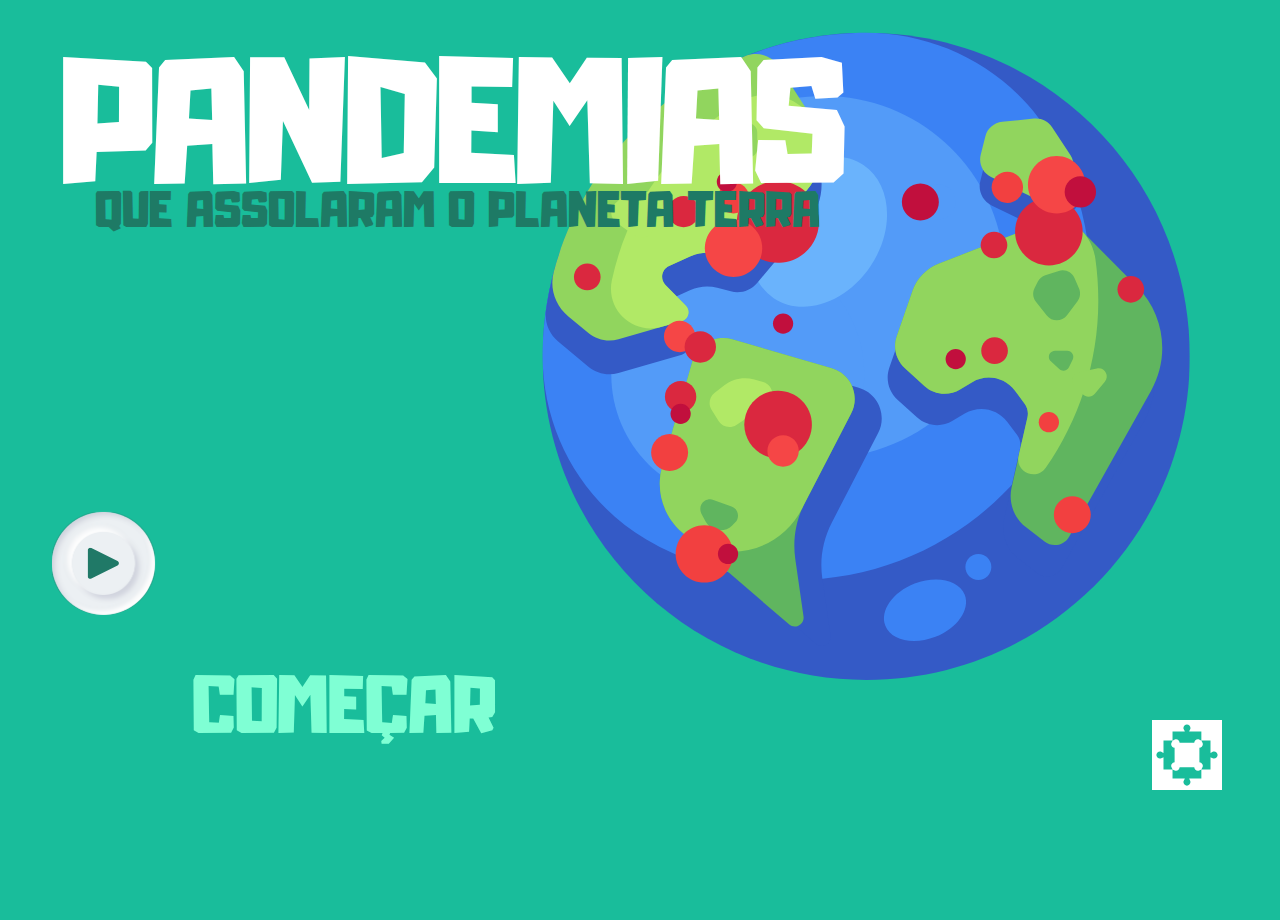
<file: index.html>
<!DOCTYPE html>
<html lang="pt-br">
<head>
    <meta charset="UTF-8">
    <meta http-equiv="X-UA-Compatible" content="IE=edge">
    <meta name="viewport" content="width=device-width, initial-scale=1.0">
    <title>SeriePandemias</title>

    <link rel="stylesheet" href="assets/bootstrap-5.0.2-dist/css/bootstrap.css">
    <link rel="stylesheet" href="assets/css/style.css" type="text/css" charset="utf-8">
    <link rel="stylesheet" href="assets/Adumu-font/stylesheet.css" type="text/css" charset="utf-8">
    <link rel="preconnect" href="https://fonts.googleapis.com">
    <link rel="preconnect" href="https://fonts.gstatic.com" crossorigin>
    <link href="https://fonts.googleapis.com/css2?family=Unlock&display=swap" rel="stylesheet">
</head>
<body class="fundex" >
    <div class="titulo-1">PANDEMIAS</div>

    <div class="titulo-2">QUE ASSOLARAM O PLANETA TERRA</div>
    <div>
    <a class="btn-play"s href="introducao.html">
        <img id="play"  src="assets/img/play.svg">
        <div class="titulo-3">COMEÇAR</div>
    </a>
    </div>

    <div>
    <img id="logo-eic" src="assets/img/logo-eic.svg">
    </div>
    <script src="assets/bootstrap-5.0.2-dist/js/bootstrap.js"></script>
    <script src="assets/bootstrap-5.0.2-dist/js/bootstrap.min.js"></script>
</body>
</html>
</file>
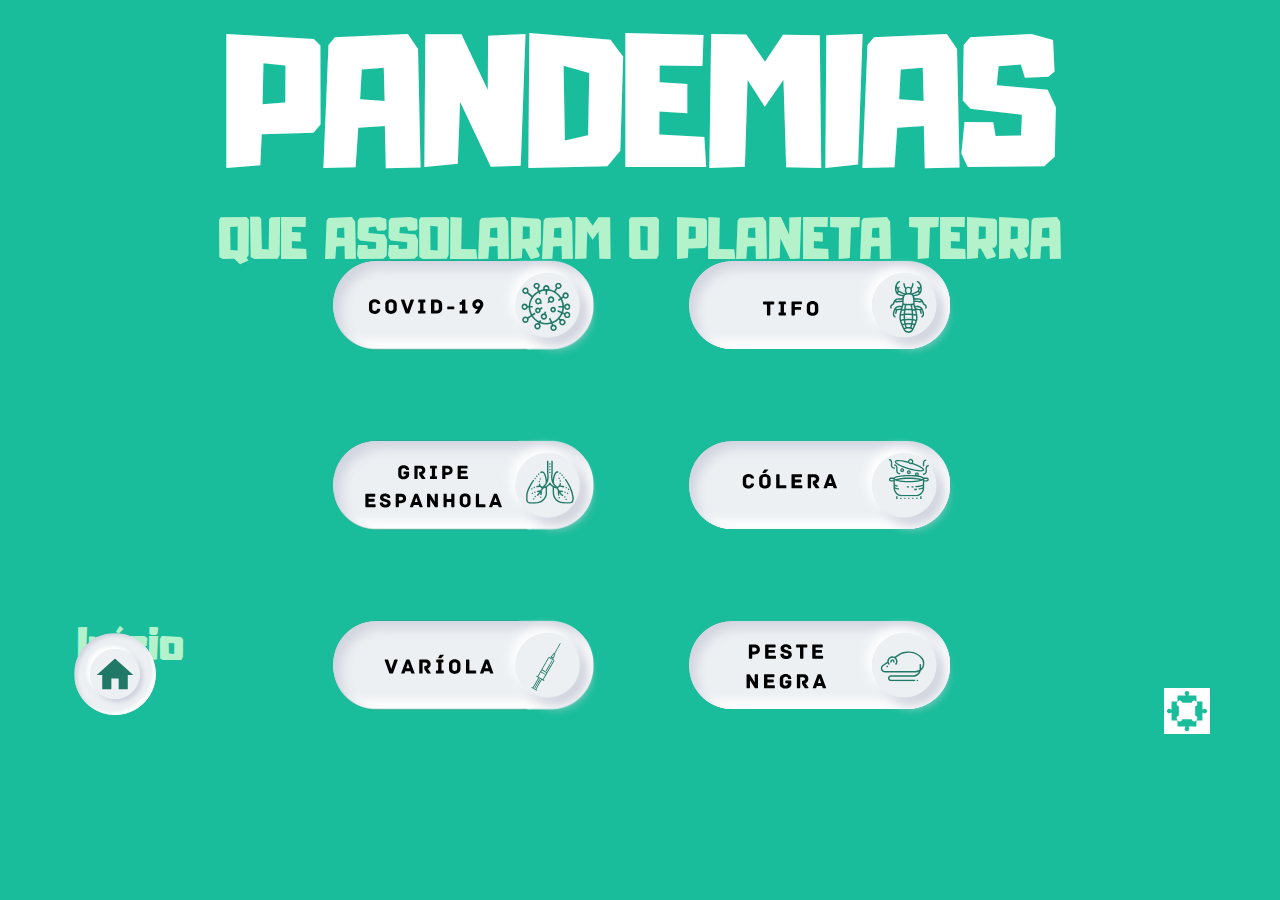
<file: MenuInicial.html>
<!DOCTYPE html>
<html lang="pt-br">
<head>
    <meta charset="UTF-8">
    <meta http-equiv="X-UA-Compatible" content="IE=edge">
    <meta name="viewport" content="width=device-width, initial-scale=1.0">
    <title>SeriePandemias</title>

    <link rel="stylesheet" href="assets/bootstrap-5.0.2-dist/css/bootstrap.css">
    <link rel="stylesheet" href="assets/Adumu-font/stylesheet.css" type="text/css" charset="utf-8">
    <link rel="stylesheet" href="assets/bootstrap-5.0.2-dist/css/bootstrap.min.css">
    <link rel="stylesheet" href="assets/css/style.css">
    <link rel="preconnect" href="https://fonts.googleapis.com">
    <link rel="preconnect" href="https://fonts.gstatic.com" crossorigin>
    <link href="https://fonts.googleapis.com/css2?family=Unlock&display=swap" rel="stylesheet">
    <link href="//db.onlinewebfonts.com/c/6be8b78f5eaa571c3fbf3a1908515cf6?family=Adumu" rel="stylesheet" type="text/css"/>
    <link href="//db.onlinewebfonts.com/c/08aae9f020949051ff8331be100607cb?family=Archive" rel="stylesheet" type="text/css"/>

</head>

<body class="fundo2">

    <div class="titulo-5">PANDEMIAS</div>

    <div class="titulo-6">QUE ASSOLARAM O PLANETA TERRA</div>

<!--------------------------------------------    BOTÕES    -------------------------------------------->

    <div class="container1">
      
       <div class="col-lg-3">
        <div class="row">
        <a href="index.html">
          <div class="inicio">Início</div>
          <div class="img-inicio">
            <img src="assets/img/home.svg">
          </div>
        </a>
        </div>
       </div>

       <div class="col-lg-4">
        <div class="row rowinit-covid">
          <a href="covid.html">
            <!-- <img class="img-fluid imgInicial border-0"> -->
            <img class="img-fluid imgInicial border-0" src="assets/img/btn-covid.svg">
          </a>
        </div>
        <div class="row rowinit-gripe">
          <a href="gripe.html">
            <!-- <img class="img-fluid" id="imgInicial" > -->
            <img class="img-fluid imgInicial border-0" src="assets/img/btn-gripe.svg">

          </a>
        </div>
        <div class="row rowinit-variola">
          <a href="variola.html">
            <!-- <img class="img-fluid" id="imgInicial" > -->
            <img class="img-fluid imgInicial border-0" src="assets/img/btn-variola.svg">

          </a>
        </div>
       </div>

       <div class="col-lg-4">
        <div class="row rowinit-tifo">
          <a href="tifo.html">
            <!-- <img class="img-fluid" id="imgInicial" > -->
            <img class="img-fluid imgInicial border-0" src="assets/img/btn-tifo.svg">

          </a>
        </div>
        <div class="row rowinit-colera">
          <a href="colera.html">
            <!-- <img class="img-fluid" id="imgInicial" > -->
            <img class="img-fluid imgInicial border-0" src="assets/img/btn-colera.svg">

          </a>
        </div>
        <div class="row rowinit-peste">
          <a href="peste.html">
            <!-- <img class="img-fluid" id="imgInicial" > -->
            <img class="img-fluid imgInicial border-0" src="assets/img/btn-peste.svg">

          </a>
        </div>
       </div>

       <div class="col-lg-1">
        <div class="row">
          <img id="logo-eic" src="assets/img/logo-eic.svg">
        </div>
       </div>
<!--
       <div class="col-lg-4">
        <a href="covid.html" class="thumbnail">
          <img class="img-fluid imgInicial" src="/assets/img/btn-covid.svg">
        </a>
       </div>

       <div  class="col-lg-4">
        <a href="tifo.html">
          <img class="img-fluid" id="imgInicial" src="/assets/img/btn-tifo.svg">
        </a>
       

        <div class="col-lg-2"></div>
      </div>

      <div class="row">
        <div class="col-lg-2"></div>

        <div  class="col-lg-4">
        <a href="gripe.html">
          <img class="img-fluid" id="imgInicial" src="/assets/img/btn-gripe.svg">
        </a>
        </div>

        <div class="col-lg-4">
        <a href="colera.html">
          <img class="img-fluid" id="imgInicial" src="/assets/img/btn-colera.svg">
        </a>
        </div>

        <div class="col-lg-2"></div>
      </div>

      <div class="row">
        <div class="col-lg-2"></div>

        <div class="col-lg-4">
        <a href="variola.html">
          <img class="img-fluid" id="imgInicial" src="/assets/img/btn-variola.svg">
        </a>
        </div>

        <div class="col-lg-4">
        <a href="peste.html">
          <img class="img-fluid" id="imgInicial" src="/assets/img/btn-peste.svg">
        </a>
        </div>
        <div class="col-lg-2"></div>
      </div>
    </div>

  <div>-->
<!--------------------------------------------    RODAPÉ    -------------------------------------------->

<!-- <div class="col-lg-2">
    <a href="index.html">
      <div class="inicio">Início</div>
      <div class="img-inicio">
        <img src="/assets/img/home.svg">
      </div>
    </a>
  </div>
  
  <div class="col-lg-4"></div>
  <div class="col-lg-4"></div>

  <div class="col-lg-2">
      <img id="logo-eic" src="/assets/img/logo-eic.svg">
  </div>
  -->
  </div>
 
  <script src="assets/bootstrap-5.0.2-dist/js/bootstrap.js"></script>
  <script src="assets/bootstrap-5.0.2-dist/js/bootstrap.min.js"></script>
</body>
</html>
</file>
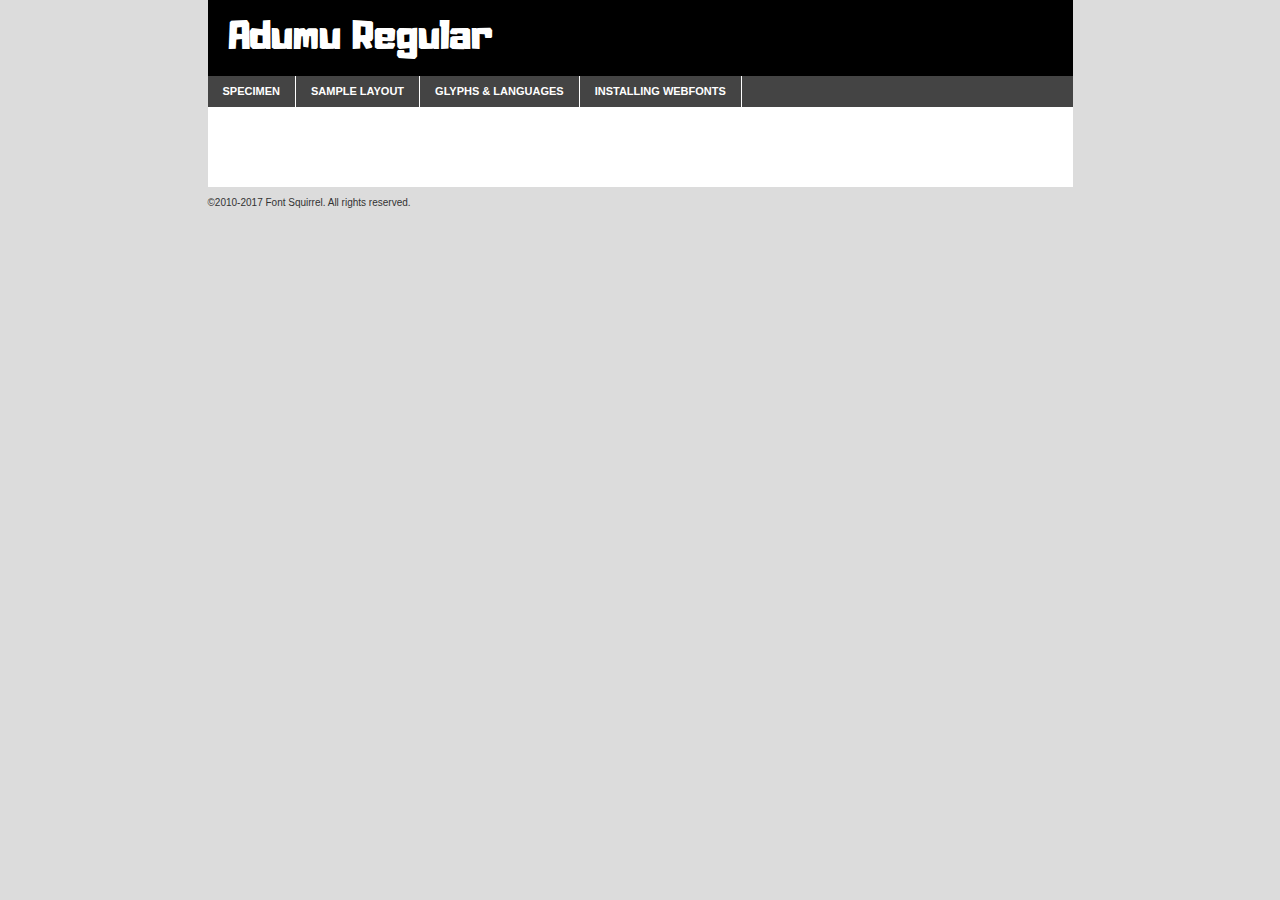
<file: assets/Adumu-font/adumu-demo.html>
<!DOCTYPE html PUBLIC "-//W3C//DTD XHTML 1.0 Transitional//EN"
	"http://www.w3.org/TR/xhtml1/DTD/xhtml1-transitional.dtd">

<html xmlns="http://www.w3.org/1999/xhtml" xml:lang="en" lang="en">
<head>
	<meta http-equiv="Content-Type" content="text/html; charset=utf-8" />
	<script src="http://ajax.googleapis.com/ajax/libs/jquery/1.7.2/jquery.min.js" type="text/javascript" charset="utf-8"></script>
	<script type="text/javascript">
	(function($){$.fn.easyTabs=function(option){var param=jQuery.extend({fadeSpeed:"fast",defaultContent:1,activeClass:'active'},option);$(this).each(function(){var thisId="#"+this.id;if(param.defaultContent==''){param.defaultContent=1;}
	if(typeof param.defaultContent=="number")
	{var defaultTab=$(thisId+" .tabs li:eq("+(param.defaultContent-1)+") a").attr('href').substr(1);}else{var defaultTab=param.defaultContent;}
	$(thisId+" .tabs li a").each(function(){var tabToHide=$(this).attr('href').substr(1);$("#"+tabToHide).addClass('easytabs-tab-content');});hideAll();changeContent(defaultTab);function hideAll(){$(thisId+" .easytabs-tab-content").hide();}
	function changeContent(tabId){hideAll();$(thisId+" .tabs li").removeClass(param.activeClass);$(thisId+" .tabs li a[href=#"+tabId+"]").closest('li').addClass(param.activeClass);if(param.fadeSpeed!="none")
	{$(thisId+" #"+tabId).fadeIn(param.fadeSpeed);}else{$(thisId+" #"+tabId).show();}}
	$(thisId+" .tabs li").click(function(){var tabId=$(this).find('a').attr('href').substr(1);changeContent(tabId);return false;});});}})(jQuery);
	</script>
	<link rel="stylesheet" href="specimen_files/specimen_stylesheet.css" type="text/css" charset="utf-8" />
	<link rel="stylesheet" href="stylesheet.css" type="text/css" charset="utf-8" />

	<style type="text/css">
					body{
				font-family: 'adumuregular';
							}
		</style>

	<title>Adumu Regular Specimen</title>
	
	
	<script type="text/javascript" charset="utf-8">
		$(document).ready(function() {
			$('#container').easyTabs({defaultContent:1});
		});
	</script>
</head>

<body>
<div id="container">
	<div id="header">
		Adumu Regular	</div>
	<ul class="tabs">
		<li><a href="#specimen">Specimen</a></li>
		<li><a href="#layout">Sample Layout</a></li>
				<li><a href="#glyphs">Glyphs &amp; Languages</a></li>
		<li><a href="#installing">Installing Webfonts</a></li>
		
	</ul>
	
	<div id="main_content">

		
			<div id="specimen">
		
				<div class="section">
					<div class="grid12 firstcol">
						<div class="huge">AaBb</div>
					</div>
				</div>
		
				<div class="section">
					<div class="glyph_range">A&#x200B;B&#x200b;C&#x200b;D&#x200b;E&#x200b;F&#x200b;G&#x200b;H&#x200b;I&#x200b;J&#x200b;K&#x200b;L&#x200b;M&#x200b;N&#x200b;O&#x200b;P&#x200b;Q&#x200b;R&#x200b;S&#x200b;T&#x200b;U&#x200b;V&#x200b;W&#x200b;X&#x200b;Y&#x200b;Z&#x200b;a&#x200b;b&#x200b;c&#x200b;d&#x200b;e&#x200b;f&#x200b;g&#x200b;h&#x200b;i&#x200b;j&#x200b;k&#x200b;l&#x200b;m&#x200b;n&#x200b;o&#x200b;p&#x200b;q&#x200b;r&#x200b;s&#x200b;t&#x200b;u&#x200b;v&#x200b;w&#x200b;x&#x200b;y&#x200b;z&#x200b;1&#x200b;2&#x200b;3&#x200b;4&#x200b;5&#x200b;6&#x200b;7&#x200b;8&#x200b;9&#x200b;0&#x200b;&amp;&#x200b;.&#x200b;,&#x200b;?&#x200b;!&#x200b;&#64;&#x200b;(&#x200b;)&#x200b;#&#x200b;$&#x200b;%&#x200b;*&#x200b;+&#x200b;-&#x200b;=&#x200b;:&#x200b;;</div>
				</div>
				<div class="section">
					<div class="grid12 firstcol">
						<table class="sample_table">
							<tr><td>10</td><td class="size10">abcdefghijklmnopqrstuvwxyzABCDEFGHIJKLMNOPQRSTUVWXYZ0123456789abcdefghijklmnopqrstuvwxyzABCDEFGHIJKLMNOPQRSTUVWXYZ0123456789abcdefghijklmnopqrstuvwxyzABCDEFGHIJKLMNOPQRSTUVWXYZ</td></tr>
							<tr><td>11</td><td class="size11">abcdefghijklmnopqrstuvwxyzABCDEFGHIJKLMNOPQRSTUVWXYZ0123456789abcdefghijklmnopqrstuvwxyzABCDEFGHIJKLMNOPQRSTUVWXYZ0123456789abcdefghijklmnopqrstuvwxyzABCDEFGHIJKLMNOPQRSTUVWXYZ</td></tr>
							<tr><td>12</td><td class="size12">abcdefghijklmnopqrstuvwxyzABCDEFGHIJKLMNOPQRSTUVWXYZ0123456789abcdefghijklmnopqrstuvwxyzABCDEFGHIJKLMNOPQRSTUVWXYZ0123456789abcdefghijklmnopqrstuvwxyzABCDEFGHIJKLMNOPQRSTUVWXYZ</td></tr>
							<tr><td>13</td><td class="size13">abcdefghijklmnopqrstuvwxyzABCDEFGHIJKLMNOPQRSTUVWXYZ0123456789abcdefghijklmnopqrstuvwxyzABCDEFGHIJKLMNOPQRSTUVWXYZ0123456789abcdefghijklmnopqrstuvwxyzABCDEFGHIJKLMNOPQRSTUVWXYZ</td></tr>
							<tr><td>14</td><td class="size14">abcdefghijklmnopqrstuvwxyzABCDEFGHIJKLMNOPQRSTUVWXYZ0123456789abcdefghijklmnopqrstuvwxyzABCDEFGHIJKLMNOPQRSTUVWXYZ0123456789abcdefghijklmnopqrstuvwxyzABCDEFGHIJKLMNOPQRSTUVWXYZ</td></tr>
							<tr><td>16</td><td class="size16">abcdefghijklmnopqrstuvwxyzABCDEFGHIJKLMNOPQRSTUVWXYZ0123456789abcdefghijklmnopqrstuvwxyzABCDEFGHIJKLMNOPQRSTUVWXYZ</td></tr>
							<tr><td>18</td><td class="size18">abcdefghijklmnopqrstuvwxyzABCDEFGHIJKLMNOPQRSTUVWXYZ0123456789abcdefghijklmnopqrstuvwxyzABCDEFGHIJKLMNOPQRSTUVWXYZ</td></tr>
							<tr><td>20</td><td class="size20">abcdefghijklmnopqrstuvwxyzABCDEFGHIJKLMNOPQRSTUVWXYZ0123456789abcdefghijklmnopqrstuvwxyzABCDEFGHIJKLMNOPQRSTUVWXYZ</td></tr>
							<tr><td>24</td><td class="size24">abcdefghijklmnopqrstuvwxyzABCDEFGHIJKLMNOPQRSTUVWXYZ0123456789abcdefghijklmnopqrstuvwxyzABCDEFGHIJKLMNOPQRSTUVWXYZ</td></tr>
							<tr><td>30</td><td class="size30">abcdefghijklmnopqrstuvwxyzABCDEFGHIJKLMNOPQRSTUVWXYZ0123456789abcdefghijklmnopqrstuvwxyzABCDEFGHIJKLMNOPQRSTUVWXYZ</td></tr>
							<tr><td>36</td><td class="size36">abcdefghijklmnopqrstuvwxyzABCDEFGHIJKLMNOPQRSTUVWXYZ0123456789abcdefghijklmnopqrstuvwxyzABCDEFGHIJKLMNOPQRSTUVWXYZ</td></tr>
							<tr><td>48</td><td class="size48">abcdefghijklmnopqrstuvwxyzABCDEFGHIJKLMNOPQRSTUVWXYZ0123456789abcdefghijklmnopqrstuvwxyzABCDEFGHIJKLMNOPQRSTUVWXYZ</td></tr>
							<tr><td>60</td><td class="size60">abcdefghijklmnopqrstuvwxyzABCDEFGHIJKLMNOPQRSTUVWXYZ0123456789abcdefghijklmnopqrstuvwxyzABCDEFGHIJKLMNOPQRSTUVWXYZ</td></tr>
							<tr><td>72</td><td class="size72">abcdefghijklmnopqrstuvwxyzABCDEFGHIJKLMNOPQRSTUVWXYZ0123456789abcdefghijklmnopqrstuvwxyzABCDEFGHIJKLMNOPQRSTUVWXYZ</td></tr>
							<tr><td>90</td><td class="size90">abcdefghijklmnopqrstuvwxyzABCDEFGHIJKLMNOPQRSTUVWXYZ0123456789abcdefghijklmnopqrstuvwxyzABCDEFGHIJKLMNOPQRSTUVWXYZ</td></tr>
						</table>
				
					</div>
			
				</div>
		
		
		
								<div class="section" id="bodycomparison">


										<div id="xheight">
				<div class="fontbody">&#x25FC;&#x25FC;&#x25FC;&#x25FC;&#x25FC;&#x25FC;&#x25FC;&#x25FC;&#x25FC;&#x25FC;&#x25FC;&#x25FC;&#x25FC;&#x25FC;&#x25FC;&#x25FC;&#x25FC;&#x25FC;&#x25FC;&#x25FC;&#x25FC;&#x25FC;&#x25FC;&#x25FC;&#x25FC;&#x25FC;&#x25FC;&#x25FC;&#x25FC;&#x25FC;&#x25FC;&#x25FC;&#x25FC;&#x25FC;&#x25FC;&#x25FC;&#x25FC;&#x25FC;&#x25FC;&#x25FC;&#x25FC;&#x25FC;&#x25FC;&#x25FC;&#x25FC;&#x25FC;&#x25FC;&#x25FC;&#x25FC;&#x25FC;&#x25FC;&#x25FC;&#x25FC;&#x25FC;&#x25FC;&#x25FC;&#x25FC;&#x25FC;&#x25FC;&#x25FC;&#x25FC;&#x25FC;&#x25FC;&#x25FC;&#x25FC;&#x25FC;&#x25FC;&#x25FC;&#x25FC;&#x25FC;&#x25FC;&#x25FC;&#x25FC;&#x25FC;&#x25FC;&#x25FC;&#x25FC;&#x25FC;&#x25FC;&#x25FC;&#x25FC;&#x25FC;&#x25FC;&#x25FC;&#x25FC;&#x25FC;&#x25FC;&#x25FC;&#x25FC;&#x25FC;&#x25FC;&#x25FC;&#x25FC;&#x25FC;&#x25FC;&#x25FC;&#x25FC;&#x25FC;&#x25FC;body</div><div class="arialbody">body</div><div class="verdanabody">body</div><div class="georgiabody">body</div></div>
										<div class="fontbody" style="z-index:1">
											body<span>Adumu Regular</span>
										</div>
										<div class="arialbody" style="z-index:1">
											body<span>Arial</span>
										</div>
										<div class="verdanabody" style="z-index:1">
											body<span>Verdana</span>
										</div>
										<div class="georgiabody" style="z-index:1">
											body<span>Georgia</span>
										</div>



								</div>
		
		
				<div class="section psample psample_row1" id="">
					
					<div class="grid2 firstcol">
						<p class="size10"><span>10.</span>Aenean lacinia bibendum nulla sed consectetur. Fusce dapibus, tellus ac cursus commodo, tortor mauris condimentum nibh, ut fermentum massa justo sit amet risus. Nullam id dolor id nibh ultricies vehicula ut id elit. Cum sociis natoque penatibus et magnis dis parturient montes, nascetur ridiculus mus. Nulla vitae elit libero, a pharetra augue.</p>
			
					</div>
					<div class="grid3">
						<p class="size11"><span>11.</span>Aenean lacinia bibendum nulla sed consectetur. Fusce dapibus, tellus ac cursus commodo, tortor mauris condimentum nibh, ut fermentum massa justo sit amet risus. Nullam id dolor id nibh ultricies vehicula ut id elit. Cum sociis natoque penatibus et magnis dis parturient montes, nascetur ridiculus mus. Nulla vitae elit libero, a pharetra augue.</p>
			
					</div>
					<div class="grid3">
						<p class="size12"><span>12.</span>Aenean lacinia bibendum nulla sed consectetur. Fusce dapibus, tellus ac cursus commodo, tortor mauris condimentum nibh, ut fermentum massa justo sit amet risus. Nullam id dolor id nibh ultricies vehicula ut id elit. Cum sociis natoque penatibus et magnis dis parturient montes, nascetur ridiculus mus. Nulla vitae elit libero, a pharetra augue.</p>
			
					</div>
					<div class="grid4">
						<p class="size13"><span>13.</span>Aenean lacinia bibendum nulla sed consectetur. Fusce dapibus, tellus ac cursus commodo, tortor mauris condimentum nibh, ut fermentum massa justo sit amet risus. Nullam id dolor id nibh ultricies vehicula ut id elit. Cum sociis natoque penatibus et magnis dis parturient montes, nascetur ridiculus mus. Nulla vitae elit libero, a pharetra augue.</p>
			
					</div>
					<div class="white_blend"></div>
					
				</div>
				<div class="section psample psample_row2" id="">
					<div class="grid3 firstcol">
						<p class="size14"><span>14.</span>Aenean lacinia bibendum nulla sed consectetur. Fusce dapibus, tellus ac cursus commodo, tortor mauris condimentum nibh, ut fermentum massa justo sit amet risus. Nullam id dolor id nibh ultricies vehicula ut id elit. Cum sociis natoque penatibus et magnis dis parturient montes, nascetur ridiculus mus. Nulla vitae elit libero, a pharetra augue.</p>
			
					</div>
					<div class="grid4">
						<p class="size16"><span>16.</span>Aenean lacinia bibendum nulla sed consectetur. Fusce dapibus, tellus ac cursus commodo, tortor mauris condimentum nibh, ut fermentum massa justo sit amet risus. Nullam id dolor id nibh ultricies vehicula ut id elit. Cum sociis natoque penatibus et magnis dis parturient montes, nascetur ridiculus mus. Nulla vitae elit libero, a pharetra augue.</p>
			
					</div>
					<div class="grid5">
						<p class="size18"><span>18.</span>Aenean lacinia bibendum nulla sed consectetur. Fusce dapibus, tellus ac cursus commodo, tortor mauris condimentum nibh, ut fermentum massa justo sit amet risus. Nullam id dolor id nibh ultricies vehicula ut id elit. Cum sociis natoque penatibus et magnis dis parturient montes, nascetur ridiculus mus. Nulla vitae elit libero, a pharetra augue.</p>
			
					</div>

					<div class="white_blend"></div>

				</div>
				
				<div class="section psample psample_row3" id="">
					<div class="grid5 firstcol">
						<p class="size20"><span>20.</span>Aenean lacinia bibendum nulla sed consectetur. Fusce dapibus, tellus ac cursus commodo, tortor mauris condimentum nibh, ut fermentum massa justo sit amet risus. Nullam id dolor id nibh ultricies vehicula ut id elit. Cum sociis natoque penatibus et magnis dis parturient montes, nascetur ridiculus mus. Nulla vitae elit libero, a pharetra augue.</p>
					</div>
					<div class="grid7">
						<p class="size24"><span>24.</span>Aenean lacinia bibendum nulla sed consectetur. Fusce dapibus, tellus ac cursus commodo, tortor mauris condimentum nibh, ut fermentum massa justo sit amet risus. Nullam id dolor id nibh ultricies vehicula ut id elit. Cum sociis natoque penatibus et magnis dis parturient montes, nascetur ridiculus mus. Nulla vitae elit libero, a pharetra augue.</p>
					</div>
					
					<div class="white_blend"></div>
					
				</div>
				
				<div class="section psample psample_row4" id="">
					<div class="grid12 firstcol">
						<p class="size30"><span>30.</span>Aenean lacinia bibendum nulla sed consectetur. Fusce dapibus, tellus ac cursus commodo, tortor mauris condimentum nibh, ut fermentum massa justo sit amet risus. Nullam id dolor id nibh ultricies vehicula ut id elit. Cum sociis natoque penatibus et magnis dis parturient montes, nascetur ridiculus mus. Nulla vitae elit libero, a pharetra augue.</p>
					</div>
					<div class="white_blend"></div>
					
				</div>
				
				
				
				<div class="section psample psample_row1 fullreverse">
					<div class="grid2 firstcol">
						<p class="size10"><span>10.</span>Aenean lacinia bibendum nulla sed consectetur. Fusce dapibus, tellus ac cursus commodo, tortor mauris condimentum nibh, ut fermentum massa justo sit amet risus. Nullam id dolor id nibh ultricies vehicula ut id elit. Cum sociis natoque penatibus et magnis dis parturient montes, nascetur ridiculus mus. Nulla vitae elit libero, a pharetra augue.</p>
			
					</div>
					<div class="grid3">
						<p class="size11"><span>11.</span>Aenean lacinia bibendum nulla sed consectetur. Fusce dapibus, tellus ac cursus commodo, tortor mauris condimentum nibh, ut fermentum massa justo sit amet risus. Nullam id dolor id nibh ultricies vehicula ut id elit. Cum sociis natoque penatibus et magnis dis parturient montes, nascetur ridiculus mus. Nulla vitae elit libero, a pharetra augue.</p>
			
					</div>
					<div class="grid3">
						<p class="size12"><span>12.</span>Aenean lacinia bibendum nulla sed consectetur. Fusce dapibus, tellus ac cursus commodo, tortor mauris condimentum nibh, ut fermentum massa justo sit amet risus. Nullam id dolor id nibh ultricies vehicula ut id elit. Cum sociis natoque penatibus et magnis dis parturient montes, nascetur ridiculus mus. Nulla vitae elit libero, a pharetra augue.</p>
			
					</div>
					<div class="grid4">
						<p class="size13"><span>13.</span>Aenean lacinia bibendum nulla sed consectetur. Fusce dapibus, tellus ac cursus commodo, tortor mauris condimentum nibh, ut fermentum massa justo sit amet risus. Nullam id dolor id nibh ultricies vehicula ut id elit. Cum sociis natoque penatibus et magnis dis parturient montes, nascetur ridiculus mus. Nulla vitae elit libero, a pharetra augue.</p>
			
					</div>
					<div class="black_blend"></div>
					
				</div>
				
				<div class="section psample psample_row2 fullreverse">
					<div class="grid3 firstcol">
						<p class="size14"><span>14.</span>Aenean lacinia bibendum nulla sed consectetur. Fusce dapibus, tellus ac cursus commodo, tortor mauris condimentum nibh, ut fermentum massa justo sit amet risus. Nullam id dolor id nibh ultricies vehicula ut id elit. Cum sociis natoque penatibus et magnis dis parturient montes, nascetur ridiculus mus. Nulla vitae elit libero, a pharetra augue.</p>
			
					</div>
					<div class="grid4">
						<p class="size16"><span>16.</span>Aenean lacinia bibendum nulla sed consectetur. Fusce dapibus, tellus ac cursus commodo, tortor mauris condimentum nibh, ut fermentum massa justo sit amet risus. Nullam id dolor id nibh ultricies vehicula ut id elit. Cum sociis natoque penatibus et magnis dis parturient montes, nascetur ridiculus mus. Nulla vitae elit libero, a pharetra augue.</p>
			
					</div>
					<div class="grid5">
						<p class="size18"><span>18.</span>Aenean lacinia bibendum nulla sed consectetur. Fusce dapibus, tellus ac cursus commodo, tortor mauris condimentum nibh, ut fermentum massa justo sit amet risus. Nullam id dolor id nibh ultricies vehicula ut id elit. Cum sociis natoque penatibus et magnis dis parturient montes, nascetur ridiculus mus. Nulla vitae elit libero, a pharetra augue.</p>
			
					</div>
					<div class="black_blend"></div>

				</div>
				
				<div class="section psample fullreverse psample_row3" id="">
					<div class="grid5 firstcol">
						<p class="size20"><span>20.</span>Aenean lacinia bibendum nulla sed consectetur. Fusce dapibus, tellus ac cursus commodo, tortor mauris condimentum nibh, ut fermentum massa justo sit amet risus. Nullam id dolor id nibh ultricies vehicula ut id elit. Cum sociis natoque penatibus et magnis dis parturient montes, nascetur ridiculus mus. Nulla vitae elit libero, a pharetra augue.</p>
					</div>
					<div class="grid7">
						<p class="size24"><span>24.</span>Aenean lacinia bibendum nulla sed consectetur. Fusce dapibus, tellus ac cursus commodo, tortor mauris condimentum nibh, ut fermentum massa justo sit amet risus. Nullam id dolor id nibh ultricies vehicula ut id elit. Cum sociis natoque penatibus et magnis dis parturient montes, nascetur ridiculus mus. Nulla vitae elit libero, a pharetra augue.</p>
					</div>
					
					<div class="black_blend"></div>
					
				</div>
				
				<div class="section psample fullreverse psample_row4" id="" style="border-bottom: 20px #000 solid;">
					<div class="grid12 firstcol">
						<p class="size30"><span>30.</span>Aenean lacinia bibendum nulla sed consectetur. Fusce dapibus, tellus ac cursus commodo, tortor mauris condimentum nibh, ut fermentum massa justo sit amet risus. Nullam id dolor id nibh ultricies vehicula ut id elit. Cum sociis natoque penatibus et magnis dis parturient montes, nascetur ridiculus mus. Nulla vitae elit libero, a pharetra augue.</p>
					</div>
					<div class="black_blend"></div>
					
				</div>
				
				
				
				
			</div>
			
			<div id="layout">
				
				<div class="section">
					
					<div class="grid12 firstcol">
						<h1>Lorem Ipsum Dolor</h1>
						<h2>Etiam porta sem malesuada magna mollis euismod</h2>
						
						<p class="byline">By <a href="#link">Aenean Lacinia</a></p>
					</div>
				</div>
				<div class="section">
					<div class="grid8 firstcol">
						<p class="large">Donec sed odio dui. Morbi leo risus, porta ac consectetur ac, vestibulum at eros. Fusce dapibus, tellus ac cursus commodo, tortor mauris condimentum nibh, ut fermentum massa justo sit amet risus. </p>

						
						<h3>Pellentesque ornare sem</h3>

						<p>Maecenas sed diam eget risus varius blandit sit amet non magna. Maecenas faucibus mollis interdum. Donec ullamcorper nulla non metus auctor fringilla. Nullam id dolor id nibh ultricies vehicula ut id elit. Nullam id dolor id nibh ultricies vehicula ut id elit. </p>

						<p>Aenean eu leo quam. Pellentesque ornare sem lacinia quam venenatis vestibulum. Lorem ipsum dolor sit amet, consectetur adipiscing elit. Cum sociis natoque penatibus et magnis dis parturient montes, nascetur ridiculus mus. </p>

						<p>Nulla vitae elit libero, a pharetra augue. Praesent commodo cursus magna, vel scelerisque nisl consectetur et. Aenean lacinia bibendum nulla sed consectetur. </p>

						<p>Nullam quis risus eget urna mollis ornare vel eu leo. Nullam quis risus eget urna mollis ornare vel eu leo. Maecenas sed diam eget risus varius blandit sit amet non magna. Donec ullamcorper nulla non metus auctor fringilla. </p>

						<h3>Cras mattis consectetur</h3>

						<p>Aenean eu leo quam. Pellentesque ornare sem lacinia quam venenatis vestibulum. Aenean lacinia bibendum nulla sed consectetur. Integer posuere erat a ante venenatis dapibus posuere velit aliquet. Cras mattis consectetur purus sit amet fermentum. </p>

						<p>Nullam id dolor id nibh ultricies vehicula ut id elit. Nullam quis risus eget urna mollis ornare vel eu leo. Cras mattis consectetur purus sit amet fermentum.</p>
					</div>
					
					<div class="grid4 sidebar">
						
						<div class="box reverse">
							<p class="last">Nullam quis risus eget urna mollis ornare vel eu leo. Donec ullamcorper nulla non metus auctor fringilla. Cras mattis consectetur purus sit amet fermentum. Sed posuere consectetur est at lobortis. Lorem ipsum dolor sit amet, consectetur adipiscing elit. </p>
						</div>
						
						<p class="caption">Maecenas sed diam eget risus varius.</p>

						<p>Vestibulum id ligula porta felis euismod semper. Integer posuere erat a ante venenatis dapibus posuere velit aliquet. Vestibulum id ligula porta felis euismod semper. Sed posuere consectetur est at lobortis. Maecenas sed diam eget risus varius blandit sit amet non magna. Fusce dapibus, tellus ac cursus commodo, tortor mauris condimentum nibh, ut fermentum massa justo sit amet risus. </p>

					

						<p>Duis mollis, est non commodo luctus, nisi erat porttitor ligula, eget lacinia odio sem nec elit. Aenean lacinia bibendum nulla sed consectetur. Vivamus sagittis lacus vel augue laoreet rutrum faucibus dolor auctor. Aenean lacinia bibendum nulla sed consectetur. Nullam quis risus eget urna mollis ornare vel eu leo. </p>

						<p>Praesent commodo cursus magna, vel scelerisque nisl consectetur et. Donec ullamcorper nulla non metus auctor fringilla. Maecenas faucibus mollis interdum. Fusce dapibus, tellus ac cursus commodo, tortor mauris condimentum nibh, ut fermentum massa justo sit amet risus. </p>

					</div>
				</div>
				
			</div>


			



		<div id="glyphs">
			<div class="section">
				<div class="grid12 firstcol">
			
				<h1>Language Support</h1>
				<p>The subset of Adumu Regular in this kit supports the following languages:<br />
			
					Albanian, Basque, Breton, Chamorro, Danish, Dutch, English, Faroese, Finnish, French, Frisian, Galician, German, Icelandic, Italian, Malagasy, Norwegian, Portuguese, Spanish, Alsatian, Aragonese, Arapaho, Arrernte, Asturian, Aymara, Bislama, Cebuano, Corsican, Fijian, French_creole, Genoese, Gilbertese, Greenlandic, Haitian_creole, Hiligaynon, Hmong, Hopi, Ibanag, Iloko_ilokano, Indonesian, Interglossa_glosa, Interlingua, Irish_gaelic, Jerriais, Lojban, Lombard, Luxembourgeois, Manx, Mohawk, Norfolk_pitcairnese, Occitan, Oromo, Pangasinan, Papiamento, Piedmontese, Potawatomi, Rhaeto-romance, Romansh, Rotokas, Sami_lule, Samoan, Sardinian, Scots_gaelic, Seychelles_creole, Shona, Sicilian, Somali, Southern_ndebele, Swahili, Swati_swazi, Tagalog_filipino_pilipino, Tetum, Tok_pisin, Uyghur_latinized, Volapuk, Walloon, Warlpiri, Xhosa, Yapese, Zulu, Latinbasic, Ubasic, Demo				</p>
				<h1>Glyph Chart</h1>
				<p>The subset of Adumu Regular in this kit includes all the glyphs listed below. Unicode entities are included above each glyph to help you insert individual characters into your layout.</p>
				<div id="glyph_chart">
			
																				 <div><p>&amp;#13;</p>&#13;</div>
																				 <div><p>&amp;#32;</p>&#32;</div>
																				 <div><p>&amp;#33;</p>&#33;</div>
																				 <div><p>&amp;#34;</p>&#34;</div>
																				 <div><p>&amp;#35;</p>&#35;</div>
																				 <div><p>&amp;#36;</p>&#36;</div>
																				 <div><p>&amp;#37;</p>&#37;</div>
																				 <div><p>&amp;#38;</p>&#38;</div>
																				 <div><p>&amp;#39;</p>&#39;</div>
																				 <div><p>&amp;#40;</p>&#40;</div>
																				 <div><p>&amp;#41;</p>&#41;</div>
																				 <div><p>&amp;#42;</p>&#42;</div>
																				 <div><p>&amp;#43;</p>&#43;</div>
																				 <div><p>&amp;#44;</p>&#44;</div>
																				 <div><p>&amp;#45;</p>&#45;</div>
																				 <div><p>&amp;#46;</p>&#46;</div>
																				 <div><p>&amp;#47;</p>&#47;</div>
																				 <div><p>&amp;#48;</p>&#48;</div>
																				 <div><p>&amp;#49;</p>&#49;</div>
																				 <div><p>&amp;#50;</p>&#50;</div>
																				 <div><p>&amp;#51;</p>&#51;</div>
																				 <div><p>&amp;#52;</p>&#52;</div>
																				 <div><p>&amp;#53;</p>&#53;</div>
																				 <div><p>&amp;#54;</p>&#54;</div>
																				 <div><p>&amp;#55;</p>&#55;</div>
																				 <div><p>&amp;#56;</p>&#56;</div>
																				 <div><p>&amp;#57;</p>&#57;</div>
																				 <div><p>&amp;#58;</p>&#58;</div>
																				 <div><p>&amp;#59;</p>&#59;</div>
																				 <div><p>&amp;#60;</p>&#60;</div>
																				 <div><p>&amp;#61;</p>&#61;</div>
																				 <div><p>&amp;#62;</p>&#62;</div>
																				 <div><p>&amp;#63;</p>&#63;</div>
																				 <div><p>&amp;#64;</p>&#64;</div>
																				 <div><p>&amp;#65;</p>&#65;</div>
																				 <div><p>&amp;#66;</p>&#66;</div>
																				 <div><p>&amp;#67;</p>&#67;</div>
																				 <div><p>&amp;#68;</p>&#68;</div>
																				 <div><p>&amp;#69;</p>&#69;</div>
																				 <div><p>&amp;#70;</p>&#70;</div>
																				 <div><p>&amp;#71;</p>&#71;</div>
																				 <div><p>&amp;#72;</p>&#72;</div>
																				 <div><p>&amp;#73;</p>&#73;</div>
																				 <div><p>&amp;#74;</p>&#74;</div>
																				 <div><p>&amp;#75;</p>&#75;</div>
																				 <div><p>&amp;#76;</p>&#76;</div>
																				 <div><p>&amp;#77;</p>&#77;</div>
																				 <div><p>&amp;#78;</p>&#78;</div>
																				 <div><p>&amp;#79;</p>&#79;</div>
																				 <div><p>&amp;#80;</p>&#80;</div>
																				 <div><p>&amp;#81;</p>&#81;</div>
																				 <div><p>&amp;#82;</p>&#82;</div>
																				 <div><p>&amp;#83;</p>&#83;</div>
																				 <div><p>&amp;#84;</p>&#84;</div>
																				 <div><p>&amp;#85;</p>&#85;</div>
																				 <div><p>&amp;#86;</p>&#86;</div>
																				 <div><p>&amp;#87;</p>&#87;</div>
																				 <div><p>&amp;#88;</p>&#88;</div>
																				 <div><p>&amp;#89;</p>&#89;</div>
																				 <div><p>&amp;#90;</p>&#90;</div>
																				 <div><p>&amp;#91;</p>&#91;</div>
																				 <div><p>&amp;#92;</p>&#92;</div>
																				 <div><p>&amp;#93;</p>&#93;</div>
																				 <div><p>&amp;#94;</p>&#94;</div>
																				 <div><p>&amp;#95;</p>&#95;</div>
																				 <div><p>&amp;#96;</p>&#96;</div>
																				 <div><p>&amp;#97;</p>&#97;</div>
																				 <div><p>&amp;#98;</p>&#98;</div>
																				 <div><p>&amp;#99;</p>&#99;</div>
																				 <div><p>&amp;#100;</p>&#100;</div>
																				 <div><p>&amp;#101;</p>&#101;</div>
																				 <div><p>&amp;#102;</p>&#102;</div>
																				 <div><p>&amp;#103;</p>&#103;</div>
																				 <div><p>&amp;#104;</p>&#104;</div>
																				 <div><p>&amp;#105;</p>&#105;</div>
																				 <div><p>&amp;#106;</p>&#106;</div>
																				 <div><p>&amp;#107;</p>&#107;</div>
																				 <div><p>&amp;#108;</p>&#108;</div>
																				 <div><p>&amp;#109;</p>&#109;</div>
																				 <div><p>&amp;#110;</p>&#110;</div>
																				 <div><p>&amp;#111;</p>&#111;</div>
																				 <div><p>&amp;#112;</p>&#112;</div>
																				 <div><p>&amp;#113;</p>&#113;</div>
																				 <div><p>&amp;#114;</p>&#114;</div>
																				 <div><p>&amp;#115;</p>&#115;</div>
																				 <div><p>&amp;#116;</p>&#116;</div>
																				 <div><p>&amp;#117;</p>&#117;</div>
																				 <div><p>&amp;#118;</p>&#118;</div>
																				 <div><p>&amp;#119;</p>&#119;</div>
																				 <div><p>&amp;#120;</p>&#120;</div>
																				 <div><p>&amp;#121;</p>&#121;</div>
																				 <div><p>&amp;#122;</p>&#122;</div>
																				 <div><p>&amp;#123;</p>&#123;</div>
																				 <div><p>&amp;#124;</p>&#124;</div>
																				 <div><p>&amp;#125;</p>&#125;</div>
																				 <div><p>&amp;#126;</p>&#126;</div>
																				 <div><p>&amp;#160;</p>&#160;</div>
																				 <div><p>&amp;#161;</p>&#161;</div>
																				 <div><p>&amp;#162;</p>&#162;</div>
																				 <div><p>&amp;#163;</p>&#163;</div>
																				 <div><p>&amp;#164;</p>&#164;</div>
																				 <div><p>&amp;#165;</p>&#165;</div>
																				 <div><p>&amp;#166;</p>&#166;</div>
																				 <div><p>&amp;#167;</p>&#167;</div>
																				 <div><p>&amp;#168;</p>&#168;</div>
																				 <div><p>&amp;#169;</p>&#169;</div>
																				 <div><p>&amp;#170;</p>&#170;</div>
																				 <div><p>&amp;#171;</p>&#171;</div>
																				 <div><p>&amp;#172;</p>&#172;</div>
																				 <div><p>&amp;#173;</p>&#173;</div>
																				 <div><p>&amp;#174;</p>&#174;</div>
																				 <div><p>&amp;#175;</p>&#175;</div>
																				 <div><p>&amp;#176;</p>&#176;</div>
																				 <div><p>&amp;#177;</p>&#177;</div>
																				 <div><p>&amp;#178;</p>&#178;</div>
																				 <div><p>&amp;#179;</p>&#179;</div>
																				 <div><p>&amp;#180;</p>&#180;</div>
																				 <div><p>&amp;#181;</p>&#181;</div>
																				 <div><p>&amp;#182;</p>&#182;</div>
																				 <div><p>&amp;#183;</p>&#183;</div>
																				 <div><p>&amp;#184;</p>&#184;</div>
																				 <div><p>&amp;#185;</p>&#185;</div>
																				 <div><p>&amp;#186;</p>&#186;</div>
																				 <div><p>&amp;#187;</p>&#187;</div>
																				 <div><p>&amp;#188;</p>&#188;</div>
																				 <div><p>&amp;#189;</p>&#189;</div>
																				 <div><p>&amp;#190;</p>&#190;</div>
																				 <div><p>&amp;#191;</p>&#191;</div>
																				 <div><p>&amp;#192;</p>&#192;</div>
																				 <div><p>&amp;#193;</p>&#193;</div>
																				 <div><p>&amp;#194;</p>&#194;</div>
																				 <div><p>&amp;#195;</p>&#195;</div>
																				 <div><p>&amp;#196;</p>&#196;</div>
																				 <div><p>&amp;#197;</p>&#197;</div>
																				 <div><p>&amp;#198;</p>&#198;</div>
																				 <div><p>&amp;#199;</p>&#199;</div>
																				 <div><p>&amp;#200;</p>&#200;</div>
																				 <div><p>&amp;#201;</p>&#201;</div>
																				 <div><p>&amp;#202;</p>&#202;</div>
																				 <div><p>&amp;#203;</p>&#203;</div>
																				 <div><p>&amp;#204;</p>&#204;</div>
																				 <div><p>&amp;#205;</p>&#205;</div>
																				 <div><p>&amp;#206;</p>&#206;</div>
																				 <div><p>&amp;#207;</p>&#207;</div>
																				 <div><p>&amp;#208;</p>&#208;</div>
																				 <div><p>&amp;#209;</p>&#209;</div>
																				 <div><p>&amp;#210;</p>&#210;</div>
																				 <div><p>&amp;#211;</p>&#211;</div>
																				 <div><p>&amp;#212;</p>&#212;</div>
																				 <div><p>&amp;#213;</p>&#213;</div>
																				 <div><p>&amp;#214;</p>&#214;</div>
																				 <div><p>&amp;#215;</p>&#215;</div>
																				 <div><p>&amp;#216;</p>&#216;</div>
																				 <div><p>&amp;#217;</p>&#217;</div>
																				 <div><p>&amp;#218;</p>&#218;</div>
																				 <div><p>&amp;#219;</p>&#219;</div>
																				 <div><p>&amp;#220;</p>&#220;</div>
																				 <div><p>&amp;#221;</p>&#221;</div>
																				 <div><p>&amp;#222;</p>&#222;</div>
																				 <div><p>&amp;#223;</p>&#223;</div>
																				 <div><p>&amp;#224;</p>&#224;</div>
																				 <div><p>&amp;#225;</p>&#225;</div>
																				 <div><p>&amp;#226;</p>&#226;</div>
																				 <div><p>&amp;#227;</p>&#227;</div>
																				 <div><p>&amp;#228;</p>&#228;</div>
																				 <div><p>&amp;#229;</p>&#229;</div>
																				 <div><p>&amp;#230;</p>&#230;</div>
																				 <div><p>&amp;#231;</p>&#231;</div>
																				 <div><p>&amp;#232;</p>&#232;</div>
																				 <div><p>&amp;#233;</p>&#233;</div>
																				 <div><p>&amp;#234;</p>&#234;</div>
																				 <div><p>&amp;#235;</p>&#235;</div>
																				 <div><p>&amp;#236;</p>&#236;</div>
																				 <div><p>&amp;#237;</p>&#237;</div>
																				 <div><p>&amp;#238;</p>&#238;</div>
																				 <div><p>&amp;#239;</p>&#239;</div>
																				 <div><p>&amp;#240;</p>&#240;</div>
																				 <div><p>&amp;#241;</p>&#241;</div>
																				 <div><p>&amp;#242;</p>&#242;</div>
																				 <div><p>&amp;#243;</p>&#243;</div>
																				 <div><p>&amp;#244;</p>&#244;</div>
																				 <div><p>&amp;#245;</p>&#245;</div>
																				 <div><p>&amp;#246;</p>&#246;</div>
																				 <div><p>&amp;#247;</p>&#247;</div>
																				 <div><p>&amp;#248;</p>&#248;</div>
																				 <div><p>&amp;#249;</p>&#249;</div>
																				 <div><p>&amp;#250;</p>&#250;</div>
																				 <div><p>&amp;#251;</p>&#251;</div>
																				 <div><p>&amp;#252;</p>&#252;</div>
																				 <div><p>&amp;#253;</p>&#253;</div>
																				 <div><p>&amp;#254;</p>&#254;</div>
																				 <div><p>&amp;#255;</p>&#255;</div>
																				 <div><p>&amp;#338;</p>&#338;</div>
																				 <div><p>&amp;#339;</p>&#339;</div>
																				 <div><p>&amp;#376;</p>&#376;</div>
																				 <div><p>&amp;#8192;</p>&#8192;</div>
																				 <div><p>&amp;#8193;</p>&#8193;</div>
																				 <div><p>&amp;#8194;</p>&#8194;</div>
																				 <div><p>&amp;#8195;</p>&#8195;</div>
																				 <div><p>&amp;#8196;</p>&#8196;</div>
																				 <div><p>&amp;#8197;</p>&#8197;</div>
																				 <div><p>&amp;#8198;</p>&#8198;</div>
																				 <div><p>&amp;#8199;</p>&#8199;</div>
																				 <div><p>&amp;#8200;</p>&#8200;</div>
																				 <div><p>&amp;#8201;</p>&#8201;</div>
																				 <div><p>&amp;#8202;</p>&#8202;</div>
																				 <div><p>&amp;#8208;</p>&#8208;</div>
																				 <div><p>&amp;#8209;</p>&#8209;</div>
																				 <div><p>&amp;#8210;</p>&#8210;</div>
																				 <div><p>&amp;#8211;</p>&#8211;</div>
																				 <div><p>&amp;#8212;</p>&#8212;</div>
																				 <div><p>&amp;#8216;</p>&#8216;</div>
																				 <div><p>&amp;#8217;</p>&#8217;</div>
																				 <div><p>&amp;#8220;</p>&#8220;</div>
																				 <div><p>&amp;#8221;</p>&#8221;</div>
																				 <div><p>&amp;#8239;</p>&#8239;</div>
																				 <div><p>&amp;#8287;</p>&#8287;</div>
																				 <div><p>&amp;#8364;</p>&#8364;</div>
																				 <div><p>&amp;#9724;</p>&#9724;</div>
																																						</div>	
				</div>
		
		
			</div>
		</div>
		
		
		<div id="specs">
			
		</div>
	
		<div id="installing">
			<div class="section">
				<div class="grid7 firstcol">
					<h1>Installing Webfonts</h1>
					
					<p>Webfonts are supported by all major browser platforms but not all in the same way. There are currently four different font formats that must be included in order to target all browsers. This includes TTF, WOFF, EOT and SVG.</p>
					
					<h2>1. Upload your webfonts</h2>
					<p>You must upload your webfont kit to your website. They should be in or near the same directory as your CSS files.</p>
					
					<h2>2. Include the webfont stylesheet</h2>
					<p>A special CSS @font-face declaration helps the various browsers select the appropriate font it needs without causing you a bunch of headaches. Learn more about this syntax by reading the <a href="https://www.fontspring.com/blog/further-hardening-of-the-bulletproof-syntax">Fontspring blog post</a> about it. The code for it is as follows:</p>


<code>
@font-face{ 
	font-family: 'MyWebFont';
	src: url('WebFont.eot');
	src: url('WebFont.eot?#iefix') format('embedded-opentype'),
	     url('WebFont.woff') format('woff'),
	     url('WebFont.ttf') format('truetype'),
	     url('WebFont.svg#webfont') format('svg');
}
</code>

	<p>We've already gone ahead and generated the code for you. All you have to do is link to the stylesheet in your HTML, like this:</p>
	<code>&lt;link rel=&quot;stylesheet&quot; href=&quot;stylesheet.css&quot; type=&quot;text/css&quot; charset=&quot;utf-8&quot; /&gt;</code>

					<h2>3. Modify your own stylesheet</h2>
					<p>To take advantage of your new fonts, you must tell your stylesheet to use them. Look at the original @font-face declaration above and find the property called "font-family." The name linked there will be what you use to reference the font. Prepend that webfont name to the font stack in the "font-family" property, inside the selector you want to change. For example:</p>
<code>p { font-family: 'WebFont', Arial, sans-serif; }</code>

<h2>4. Test</h2>
<p>Getting webfonts to work cross-browser <em>can</em> be tricky. Use the information in the sidebar to help you if you find that fonts aren't loading in a particular browser.</p>
				</div>
				
				<div class="grid5 sidebar">
					<div class="box">
						<h2>Troubleshooting<br />Font-Face Problems</h2>
						<p>Having trouble getting your webfonts to load in your new website? Here are some tips to sort out what might be the problem.</p>

						<h3>Fonts not showing in any browser</h3>

						<p>This sounds like you need to work on the plumbing. You either did not upload the fonts to the correct directory, or you did not link the fonts properly in the CSS. If you've confirmed that all this is correct and you still have a problem, take a look at your .htaccess file and see if requests are getting intercepted.</p>

						<h3>Fonts not loading in iPhone or iPad</h3>

						<p>The most common problem here is that you are serving the fonts from an IIS server. IIS refuses to serve files that have unknown MIME types. If that is the case, you must set the MIME type for SVG to "image/svg+xml" in the server settings. Follow these instructions from Microsoft if you need help.</p>

						<h3>Fonts not loading in Firefox</h3>

						<p>The primary reason for this failure? You are still using a version Firefox older than 3.5. So upgrade already! If that isn't it, then you are very likely serving fonts from a different domain. Firefox requires that all font assets be served from the same domain. Lastly it is possible that you need to add WOFF to your list of MIME types (if you are serving via IIS.)</p>

						<h3>Fonts not loading in IE</h3>

						<p>Are you looking at Internet Explorer on an actual Windows machine or are you cheating by using a service like Adobe BrowserLab? Many of these screenshot services do not render @font-face for IE. Best to test it on a real machine.</p>

						<h3>Fonts not loading in IE9</h3>

						<p>IE9, like Firefox, requires that fonts be served from the same domain as the website. Make sure that is the case.</p>
					</div>
				</div>
			</div>
			
		</div>
	
	</div>
	<div id="footer">
		<p>&copy;2010-2017 Font Squirrel. All rights reserved.</p>
	</div>
</div>
</body>
</html>
</file>
<file: assets/css/style.css>
.fundex{
    background-image: url("/assets/img/fundo-globo.svg");
    background-color: #19BD9B;
    background-repeat: no-repeat;
    background-size: 90vw;
    background-position: 30% -5%;
    overflow: hidden;
}
.fundo2{
    background-color: #19BD9B;
}
.fundo {
    margin-top: 40px;
    font-family: var(--bs-font-sans-serif);
    font-weight: 400;
    line-height: 1.5;
    color: #212529;
    background-color: #19BD9B;
    -webkit-text-size-adjust: 100%;
    -webkit-tap-highlight-color: rgba(0, 0, 0, 0);
}
.titulo-1{
    margin-top: 0.7em;
    margin-bottom: 0.1em;
    position: absolute;
    font-family: "adumuregular";
    font-style: normal;
    font-weight: normal;
    font-size: 17.5vh;
    line-height: 52px;
    display: flex;
    align-items: flex-end;
    letter-spacing: -0.015em;
    color: #FFFFFF;
    left: 60px;
}
.titulo-2{
    color: #1e7a65;
    font-family: "adumuregular";
    font-size:5vh;
    margin-top:4em;
    position:absolute;
    left:60px;
    margin-left: 35px;
}
.titulo-3{
    font-family: "adumuregular";
    font-size: 8vh;
    margin-top: 73vh;
    position: absolute;
    left: 15%;
    color:aquamarine;
}
#logo-eic{
    top:80%;
    left:90%;
    position: absolute;
    width: 5.5vw;
}
#play{
    margin-top: 32.5%;
    left: -12%;
    position: absolute;
    width: 70%;
}
.titulo-4{ /* PULAR INTRODUÇÃO*/
    background-color: transparent;
    color: #1e7a65;
    font-family: "adumuregular";
    font-size: 4vh;
    position: relative;
    text-decoration: none;
    display: flex;
    justify-content: center;
    align-items: center; 
}
.button-intro{ /* PULAR INTRODUÇÃO*/
    bottom: 1%;
    right: 10%;
}

/* ------------------------------------ ITENS MENU INICIAL ------------------------------------ */

.titulo-5{ /* PANDEMIAS */
    margin-top: 0.7em;
    margin-bottom: 0.1em;
    position: absolute;
    font-family: "adumuregular";
    font-style: normal;
    font-weight: normal;
    font-size: 18.5vh;
    line-height: 52px;
    display: flex;
    align-items: flex-end;
    letter-spacing: -0.015em;
    color: #FFFFFF;
    left: 50%;
    margin-right: -50%;
    transform: translate(-50%, -50%);
}
.titulo-6{
    left: 50%;
    font-family: "adumuregular";
    font-size: 5.9vh;
    margin-right: -50%;
    transform: translate(-50%, -50%);
    position: absolute;
    margin-bottom: 10%;
    color: #B3F2CB;
    margin-top: 4.6em;
}
.container1{
   display: flex;
   flex-direction: row;
   justify-content: center;
   align-content: center;
   margin-top: 20%;
   position: absolute;
   width: 100vw;
   height: auto;
   overflow: hidden;
}
/*.col-lg-4{
    height: 15vh;
    flex-basis: auto;
    flex-shrink: 0;
}
*/
.rowinit-covid{
    height: 20vh;
    background-size:cover !important;
    background-position: bottom;
    /* background: url("/assets/img/btn-covid.svg"); */
}
.rowinit-gripe{
    height: 20vh;
    background-size: cover !important;
    /* background: url("/assets/img/btn-gripe.svg"); */
}
.rowinit-variola{
    height: 20vh;
    background-size: cover !important;
    /* background: url("/assets/img/btn-variola.svg"); */
    
}
.rowinit-peste{
    height: 20vh;
    background-size: cover !important;
    /* background: url("/assets/img/btn-peste.svg"); */
    
}
.rowinit-colera{
    height: 20vh;
    background-size: cover !important;
    /* background: url("/assets/img/btn-colera.svg"); */
    
}
.rowinit-tifo{
    height: 20vh;
    background-size: cover !important;
    /* background: url("/assets/img/btn-tifo.svg"); */
}
.col-lg-4{
    margin-left: -4.5vw ;
    margin-right: -1vw;
}
.inicio{
    top: 67%;
    position: absolute;
    color: #B3F2CB;
    font-family: "adumuregular";
    padding-bottom: 10px;
    left: 6vw;
    font-size: 4.5vh;
}
.img-inicio img{
    top: 30%;
    left: -11vw ; 
    position: absolute;
    width: 40%;
}

/* ---------------------------------------------------------------------------------------- */

.titulo-10{
    background-color: transparent;
    color: black;
    font-family: "adumuregular";
    font-size: 4vh;
    text-decoration: none;
    margin-top: 75vh;
    margin-left: 15px;
    position: absolute;
}
.titulo-11{
    background-color: transparent;
    color: black;
    font-family:"adumuregular";
    font-size: 4vh;
    text-decoration: none;
    margin-top: 65vh;
    margin-left: 180px;
    position: absolute;
}
.titulo-12{
    background-color: transparent;
    color: black;
    font-family: "adumuregular";
    font-size: 4vh;
    text-decoration: none;
    margin-top: 75vh;
    left: 120vh;
    position: absolute;
}
#img1{
    width: 60em;
    margin-top: 20%;
    margin-left:1%;
    position: absolute;
}
#img3{
    width: 60em;
    margin-top: 20.3%;
    margin-left:0;
    position: absolute;
}
.menu-h{ /* img retorno menu */
    position: relative;
    width: 30px;
    height: 30px;
    background-color: #FFFFFF;
    border-radius: 100%; 
}
#img2{
    width: 60%;
    margin-top: 5%;
    margin-left: 3%;
    position: absolute;
}
.voltar{
    text-align: center;
}
</file>
<file: assets/Adumu-font/stylesheet.css>
/*! Generated by Font Squirrel (https://www.fontsquirrel.com) on March 17, 2022 */



@font-face {
    font-family: 'adumuregular';
    src: url('adumu-webfont.woff2') format('woff2'),
         url('adumu-webfont.woff') format('woff');
    font-weight: normal;
    font-style: normal;

}
</file>
<file: assets/Adumu-font/specimen_files/specimen_stylesheet.css>
@import url('grid_12-825-55-15.css');

/*  
	CSS Reset by Eric Meyer - Released under Public Domain
    http://meyerweb.com/eric/tools/css/reset/
*/
html, body, div, span, applet, object, iframe,
h1, h2, h3, h4, h5, h6, p, blockquote, pre,
a, abbr, acronym, address, big, cite, code,
del, dfn, em, font, img, ins, kbd, q, s, samp,
small, strike, strong, sub, sup, tt, var,
b, u, i, center, dl, dt, dd, ol, ul, li,
fieldset, form, label, legend, table, 
caption, tbody, tfoot, thead, tr, th, td 
                  {margin: 0;padding: 0;border: 0;outline: 0;
                  font-size: 100%;vertical-align: baseline;
                  background: transparent;}
body              {line-height: 1;}
ol, ul            {list-style: none;}
blockquote, q     {quotes: none;}
blockquote:before, blockquote:after,
q:before, q:after {content: '';	content: none;}
:focus            {outline: 0;}
ins               {text-decoration: none;}
del               {text-decoration: line-through;}
table             {border-collapse: collapse;border-spacing: 0;}




body {
	color: #000;
	background-color: #dcdcdc;
}

a {
	text-decoration: none;
	color: #1883ba;
}

h1{
	font-size: 32px;
	font-weight: normal;
	font-style: normal;
	margin-bottom: 18px;
}

h2{
	font-size: 18px;
}

#container {
	width: 865px;
	margin: 0px auto;
}


#header {
	padding: 20px;
	font-size: 36px;
	background-color: #000;
	color: #fff;
}

#header span {
	color: #666;
}
#main_content {
	background-color: #fff;
	padding: 60px 20px 20px;
}


#footer p {
	margin: 0;
	padding-top: 10px;
	padding-bottom: 50px;
	color: #333;
	font: 10px Arial, sans-serif;
}

.tabs {
	width: 100%;
	height: 31px;
	background-color: #444;
}
.tabs li {
	float:  left;
	margin: 0;
	overflow: hidden;
	background-color: #444;
}
.tabs li a {
	display: block;
	color: #fff;
	text-decoration: none;
	font: bold 11px/11px 'Arial';
	text-transform: uppercase;
	padding: 10px 15px;
	border-right: 1px solid #fff;
}

.tabs li a:hover {
		background-color: #00b3ff;

}

.tabs li.active a {
	color:  #000;
	background-color: #fff;
}



div.huge {
	
	font-size: 300px;
	line-height: 1em;
	padding: 0;
	letter-spacing: -.02em;
	overflow: hidden;
}
div.glyph_range {
	font-size: 72px;
	line-height: 1.1em;
}

.size10{ font-size: 10px; }
.size11{ font-size: 11px; }
.size12{ font-size: 12px; }
.size13{ font-size: 13px; }
.size14{ font-size: 14px; }
.size16{ font-size: 16px; }
.size18{ font-size: 18px; }
.size20{ font-size: 20px; }
.size24{ font-size: 24px; }
.size30{ font-size: 30px; }
.size36{ font-size: 36px; }
.size48{ font-size: 48px; }
.size60{ font-size: 60px; }
.size72{ font-size: 72px; }
.size90{ font-size: 90px; }


.psample_row1 {	height: 120px;}
.psample_row1 {	height: 120px;}
.psample_row2 {	height: 160px;}
.psample_row3 {	height: 160px;}
.psample_row4 {	height: 160px;}

.psample {
	overflow: hidden;
	position: relative;
}
.psample p {
	line-height: 1.3em;
	display: block;
	overflow: hidden;
	margin: 0;
}

.psample span {
	margin-right: .5em;
}

.white_blend {
	width: 100%;
	height: 61px;
	background-image: url([data-uri]);
	position: absolute;
	bottom: 0;
}
.black_blend {
	width: 100%;
	height: 61px;
	background-image: url([data-uri]);
	position: absolute;
	bottom: 0;
}
.fullreverse {
	background:  #000 !important;
	color:  #fff !important;
	margin-left: -20px;
	padding-left: 20px;
	margin-right: -20px;
	padding-right: 20px;
	padding: 20px;
	margin-bottom:0;
}


.sample_table td {
	padding-top: 3px;
	padding-bottom:5px;
	padding-left: 5px;
	vertical-align: middle;
	line-height: 1.2em;
}

.sample_table td:first-child {
	background-color: #eee;
	text-align: right;
	padding-right: 5px;
	padding-left: 0;
	padding: 5px;
	font: 11px/12px "Courier New", Courier, mono;
}

code {
	white-space: pre;
	background-color: #eee;
	display: block;
	padding: 10px;
	margin-bottom: 18px;
	overflow: auto;
}


.bottom,.last 	{margin-bottom:0 !important; padding-bottom:0 !important;}

.box  { 
  padding: 18px; 
  margin-bottom: 18px; 
  background: #eee; 
}

.reverse,.reversed { background:  #000 !important;color:  #fff !important; border: none !important;}

#bodycomparison {
	position: relative;
	overflow: hidden;
	font-size: 72px;
	height: 90px;
	white-space: nowrap;
}

#bodycomparison div{
	font-size: 72px;
	line-height: 90px;
	display: inline;
	margin: 0 15px 0 0;
	padding: 0;
}

#bodycomparison div span{
	font: 10px Arial;
	position: absolute;
	left: 0;
}
#xheight {
	float: none;
	position: absolute;
	color: #d9f3ff;
	font-size: 72px;
	line-height: 90px;
}

.fontbody {
 position: relative;
}
.arialbody{
	font-family: Arial;
	position: relative;
}
.verdanabody{
	font-family: Verdana;
	position: relative;
}
.georgiabody{
	font-family: Georgia;
	position: relative;
}

/* @group Layout page
 */

#layout h1 {
	font-size: 36px;
	line-height: 42px;
	font-weight: normal;
	font-style: normal;
}

#layout h2 {
	font-size: 24px;
	line-height: 23px;
	font-weight: normal;
	font-style: normal;
}

#layout h3 {
	font-size: 22px;
	line-height: 1.4em;
	margin-top: 1em;
	font-weight: normal;
	font-style: normal;
}


#layout p.byline {
	font-size: 12px;
	margin-top: 18px;
	line-height: 12px;
	margin-bottom: 0;
}
#layout p {
	font-size: 14px;
	line-height: 21px;
	margin-bottom: .5em;
}

#layout p.large{
	font-size: 18px;
	line-height: 26px;
}

#layout .sidebar p{
	font-size: 12px;
	line-height: 1.4em;
}

#layout p.caption {
	font-size: 10px;
	margin-top: -16px;
	margin-bottom: 18px;
}

/* @end */

/* @group Glyphs */

#glyph_chart div{
	background-color: #d9f3ff;
	color: black;
	float: left;
	font-size: 36px;
	height: 1.2em;
	line-height: 1.2em;
	margin-bottom: 1px;
	margin-right: 1px;
	text-align: center;
	width: 1.2em;
	position: relative;
	padding: .6em .2em .2em;
}

#glyph_chart div p {
	position: absolute;
	left: 0;
	top: 0;
	display: block;
	text-align: center;
	font: bold 9px Arial, sans-serif;
	background-color: #3a768f;
	width: 100%;
	color: #fff;
	padding: 2px 0;
}


#glyphs h1 {
	font-family: Arial, sans-serif;
}
/* @end */

/* @group Installing */

#installing {
	font: 13px Arial, sans-serif;
}

#installing p,
#glyphs p{
	line-height: 1.2em;
	margin-bottom: 18px;
	font: 13px Arial, sans-serif;
}



#installing h3{
	font-size: 15px;
	margin-top: 18px;
}

/* @end */

#rendering h1 {
	font-family: Arial, sans-serif;
}
.render_table td {
	font: 11px "Courier New", Courier, mono;
	vertical-align: middle;
}
</file>
